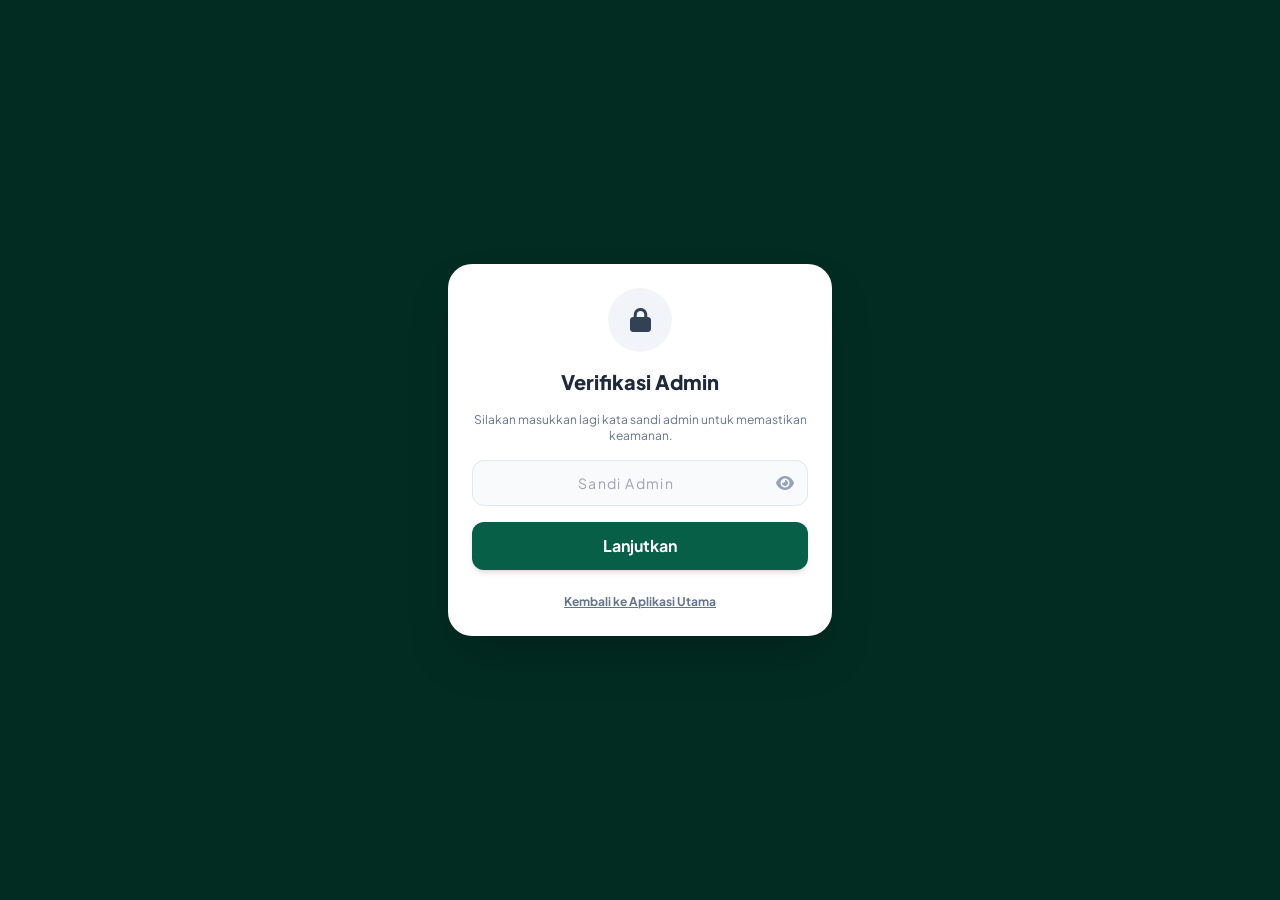
<file: admin.html>
<!DOCTYPE html>
<html lang="id">
<head>
    <meta charset="UTF-8">
    <meta name="viewport" content="width=device-width, initial-scale=1.0">
    <title>Portal Admin - Catatan Kebun Ibu</title>
    <link rel="stylesheet" href="aset/tailwind.css">
    <link rel="stylesheet" href="https://cdnjs.cloudflare.com/ajax/libs/font-awesome/6.4.0/css/all.min.css">
    <link rel="stylesheet" href="aset/gaya-admin.css">
</head>
<body class="min-h-screen flex flex-col">

    <!-- SCREEN PROTEKSI KATA SANDI JIKA BYPASS URL -->
    <div id="authOverlay" class="fixed inset-0 bg-emerald-950 z-50 flex items-center justify-center p-4">
        <div class="bg-white rounded-3xl p-6 max-w-sm w-full shadow-2xl text-center space-y-4">
            <div class="w-16 h-16 bg-slate-100 text-slate-700 rounded-full flex items-center justify-center mx-auto text-2xl"><i class="fa-solid fa-lock"></i></div>
            <h2 class="font-black text-xl text-slate-800">Verifikasi Admin</h2>
            <p class="text-xs text-slate-500">Silakan masukkan lagi kata sandi admin untuk memastikan keamanan.</p>
            <div class="relative"><input type="password" id="fallbackPassword" class="w-full bg-slate-50 border border-slate-200 rounded-xl px-4 py-3 pr-11 text-sm focus:outline-slate-500 text-center tracking-widest" placeholder="Sandi Admin"><button type="button" onclick="intipSandi('fallbackPassword', this)" class="absolute right-2 top-1/2 -translate-y-1/2 text-slate-400 hover:text-slate-600 btn-press p-1.5" title="Tampilkan / sembunyikan kata sandi"><i class="fa-solid fa-eye"></i></button></div>
            <button onclick="checkFallbackAuth()" class="w-full bg-emerald-800 hover:bg-emerald-900 text-white font-bold py-3 rounded-xl shadow-md btn-press transition-all">Lanjutkan</button>
            <button onclick="window.location.href='index.html'" class="w-full text-xs text-slate-500 font-bold hover:text-slate-700 underline pt-2">Kembali ke Aplikasi Utama</button>
        </div>
    </div>

    <!-- MAIN APP SCREEN -->
    <div id="mainAdmin" class="hidden flex-1 flex flex-col">
        <header class="bg-emerald-950 text-white p-4 shadow-lg sticky top-0 z-40">
            <div class="max-w-4xl mx-auto flex items-center justify-between">
                <div class="flex items-center space-x-3">
                    <div class="w-10 h-10 bg-slate-800 rounded-xl flex items-center justify-center"><i class="fa-solid fa-user-shield text-emerald-400"></i></div>
                    <div>
                        <h1 class="font-black text-sm tracking-wide">PORTAL ADMIN KEBON</h1>
                        <p class="text-[10px] text-slate-400 font-medium">Sistem Pengaturan Pusat</p>
                    </div>
                </div>
                <button onclick="keluarAdmin()" class="bg-rose-500/20 text-rose-300 border border-rose-500/30 px-3 py-1.5 rounded-lg font-bold text-xs hover:bg-rose-500/40 transition-all btn-press flex items-center space-x-1.5">
                    <i class="fa-solid fa-arrow-right-from-bracket"></i> <span class="hidden sm:inline">Keluar</span>
                </button>
            </div>
            <div class="max-w-4xl mx-auto mt-4 flex space-x-2 text-xs overflow-x-auto hide-scrollbar">
                <button onclick="gantiTab('akun')" id="tab-akun" class="px-4 py-2 rounded-lg font-bold bg-white text-slate-900 transition-all shrink-0"><i class="fa-solid fa-users mr-1"></i> Data Akun</button>
                <button onclick="gantiTab('tanaman')" id="tab-tanaman" class="px-4 py-2 rounded-lg font-bold text-slate-300 hover:text-white transition-all shrink-0"><i class="fa-solid fa-share-nodes mr-1"></i> Hak Milik</button>
                <button onclick="gantiTab('pengumuman')" id="tab-pengumuman" class="px-4 py-2 rounded-lg font-bold text-slate-300 hover:text-white transition-all shrink-0"><i class="fa-solid fa-bullhorn mr-1"></i> Pengumuman</button>
                <button onclick="gantiTab('log')" id="tab-log" class="px-4 py-2 rounded-lg font-bold text-slate-300 hover:text-white transition-all shrink-0"><i class="fa-solid fa-comments mr-1"></i> Obrolan &amp; Log</button>
            </div>
        </header>

        <main class="flex-1 max-w-4xl w-full mx-auto p-4 py-6">
            
            <!-- TAB: AKUN -->
            <div id="section-akun" class="space-y-4">
                <div class="bg-white p-4 rounded-2xl shadow-sm border border-slate-200">
                    <div class="flex items-center justify-between mb-4">
                        <h2 class="font-bold text-sm text-slate-800"><i class="fa-solid fa-address-book text-emerald-600 mr-1.5"></i> Daftar Kata Sandi & Jabatan Ibu-Ibu</h2>
                        <button onclick="muatDataAkun()" class="text-xs bg-slate-100 text-slate-600 px-2.5 py-1.5 rounded-lg font-bold hover:bg-slate-200 btn-press"><i class="fa-solid fa-rotate"></i> Refresh</button>
                    </div>
                    <div class="bg-yellow-50 text-yellow-800 text-[10px] p-2.5 rounded-xl border border-yellow-200 mb-4 font-medium leading-relaxed">
                        <i class="fa-solid fa-triangle-exclamation"></i> <b>Perhatian:</b> Ini adalah data rahasia. Ibu bisa menentukan siapa saja yang menjadi <b>Ketua</b> kebun di sini. Ketua bisa mengubah dan menghapus tanaman milik siapa saja di aplikasi utama.
                    </div>
                    
                    <div id="akunLoading" class="text-center py-6 text-slate-400 text-xs font-bold"><i class="fa-solid fa-circle-notch animate-spin text-xl mb-2 block"></i> Sedang mencari data...</div>
                    <div id="akunEmpty" class="hidden text-center py-6 text-slate-400 text-xs font-bold bg-slate-50 rounded-xl border border-dashed border-slate-300">Belum ada yang daftar.</div>
                    
                    <div id="akunGrid" class="grid grid-cols-1 sm:grid-cols-2 gap-3"></div>
                </div>
            </div>

            <!-- TAB: HAK MILIK TANAMAN (TRANSFER TANAMAN) -->
            <div id="section-tanaman" class="hidden space-y-4">
                <div class="bg-white p-4 rounded-2xl shadow-sm border border-slate-200">
                    <div class="flex items-center justify-between mb-4">
                        <h2 class="font-bold text-sm text-slate-800"><i class="fa-solid fa-share-nodes text-emerald-600 mr-1.5"></i> Alih Kepemilikan Tanaman</h2>
                        <button onclick="muatDataTanaman()" class="text-xs bg-slate-100 text-slate-600 px-2.5 py-1.5 rounded-lg font-bold hover:bg-slate-200 btn-press"><i class="fa-solid fa-rotate"></i> Refresh</button>
                    </div>
                    <div class="bg-lime-50 text-emerald-800 text-[10px] p-2.5 rounded-xl border border-emerald-200 mb-4 font-medium leading-relaxed">
                        <i class="fa-solid fa-circle-info"></i> <b>Keterangan:</b> Klik kotak nama di sebelah kanan tanaman untuk memindahkan kepemilikan tanaman tersebut ke anggota lain secara langsung.
                    </div>
                    
                    <div id="tanamanLoading" class="text-center py-6 text-slate-400 text-xs font-bold"><i class="fa-solid fa-circle-notch animate-spin text-xl mb-2 block"></i> Sedang mencari data tanaman...</div>
                    <div id="tanamanEmpty" class="hidden text-center py-6 text-slate-400 text-xs font-bold bg-slate-50 rounded-xl border border-dashed border-slate-300">Belum ada tanaman di kebun.</div>
                    
                    <div id="tanamanList" class="space-y-2 text-xs"></div>
                </div>
            </div>

            <!-- TAB: PENGUMUMAN -->
            <div id="section-pengumuman" class="hidden space-y-4">
                <div class="bg-white p-4 rounded-2xl shadow-sm border border-slate-200">
                    <h2 class="font-bold text-sm text-slate-800 mb-3"><i class="fa-solid fa-pen-to-square text-blue-600 mr-1.5"></i> Buat Pengumuman Baru</h2>
                    <textarea id="inputPengumuman" rows="3" class="w-full bg-slate-50 border border-slate-300 rounded-xl px-3 py-2 text-xs focus:outline-blue-500 transition-all resize-none mb-3" placeholder="Contoh: Besok hari Jumat akan ada pembagian bibit di balai desa..."></textarea>
                    <button onclick="simpanPengumuman()" id="btnSimpanPengumuman" class="w-full bg-blue-600 hover:bg-blue-700 text-white font-bold py-2.5 rounded-xl shadow-md btn-press transition-all text-xs flex items-center justify-center space-x-1.5">
                        <i class="fa-solid fa-paper-plane"></i> <span>Sebarkan sekarang</span>
                    </button>
                </div>

                <div class="bg-white p-4 rounded-2xl shadow-sm border border-slate-200">
                    <div class="flex items-center justify-between mb-4">
                        <h2 class="font-bold text-sm text-slate-800"><i class="fa-solid fa-clock-rotate-left text-slate-600 mr-1.5"></i> Riwayat Pengumuman</h2>
                        <button onclick="muatDataPengumuman()" class="text-xs bg-slate-100 text-slate-600 px-2.5 py-1.5 rounded-lg font-bold hover:bg-slate-200 btn-press"><i class="fa-solid fa-rotate"></i> Refresh</button>
                    </div>
                    <div id="pengumumanLoading" class="text-center py-6 text-slate-400 text-xs font-bold"><i class="fa-solid fa-circle-notch animate-spin text-xl mb-2 block"></i> Sedang mencari data...</div>
                    <div id="pengumumanEmpty" class="hidden text-center py-6 text-slate-400 text-xs font-bold bg-slate-50 rounded-xl border border-dashed border-slate-300">Belum ada pengumuman.</div>
                    <div id="pengumumanList" class="space-y-2 text-xs"></div>
                </div>
            </div>

            <!-- TAB: OBROLAN & LOG -->
            <div id="section-log" class="hidden space-y-4">
                <!-- MODERASI CHAT -->
                <div class="bg-white p-4 rounded-2xl shadow-sm border border-slate-200">
                    <div class="flex items-center justify-between mb-4">
                        <h2 class="font-bold text-sm text-slate-800"><i class="fa-solid fa-comments text-emerald-600 mr-1.5"></i> Moderasi Chat Nyi Sari</h2>
                        <button onclick="muatDataChat()" class="text-xs bg-slate-100 text-slate-600 px-2.5 py-1.5 rounded-lg font-bold hover:bg-slate-200 btn-press"><i class="fa-solid fa-rotate"></i> Refresh</button>
                    </div>
                    
                    <div id="chatLoading" class="text-center py-6 text-slate-400 text-xs font-bold"><i class="fa-solid fa-circle-notch animate-spin text-xl mb-2 block"></i> Sedang mencari obrolan...</div>
                    <div id="chatEmpty" class="hidden text-center py-6 text-slate-400 text-xs font-bold bg-slate-50 rounded-xl border border-dashed border-slate-300">Belum ada pesan obrolan.</div>
                    
                    <div id="chatList" class="space-y-2 max-h-[300px] overflow-y-auto chat-scroll pr-1"></div>
                </div>

                <!-- RIWAYAT LOG MASUK -->
                <div class="bg-white p-4 rounded-2xl shadow-sm border border-slate-200">
                    <div class="flex items-center justify-between mb-4">
                        <h2 class="font-bold text-sm text-slate-800"><i class="fa-solid fa-clock-rotate-left text-purple-600 mr-1.5"></i> Log Riwayat Masuk</h2>
                        <div class="flex space-x-2">
                            <button onclick="hapusSemuaLog()" class="text-xs bg-rose-50 text-rose-600 border border-rose-100 px-2.5 py-1.5 rounded-lg font-bold hover:bg-rose-100 btn-press"><i class="fa-solid fa-trash-can mr-1"></i>Hapus Semua</button>
                            <button onclick="muatLogMasuk()" class="text-xs bg-slate-100 text-slate-600 px-2.5 py-1.5 rounded-lg font-bold hover:bg-slate-200 btn-press"><i class="fa-solid fa-rotate"></i> Refresh</button>
                        </div>
                    </div>
                    
                    <div id="logLoading" class="text-center py-6 text-slate-400 text-xs font-bold"><i class="fa-solid fa-circle-notch animate-spin text-xl mb-2 block"></i> Sedang mencari data log...</div>
                    <div id="logEmpty" class="hidden text-center py-6 text-slate-400 text-xs font-bold bg-slate-50 rounded-xl border border-dashed border-slate-300">Belum ada riwayat masuk hari ini.</div>
                    
                    <div id="logList" class="space-y-1.5 max-h-[250px] overflow-y-auto chat-scroll pr-1"></div>
                </div>
            </div>

        </main>
    </div>

    <!-- MODAL EDIT SANDI ANGGOTA -->
    <div id="editSandiModal" class="fixed inset-0 bg-slate-900/60 backdrop-blur-sm flex items-center justify-center p-4 z-50 hidden opacity-0 transition-opacity duration-200">
        <div class="bg-white rounded-3xl max-w-sm w-full p-6 space-y-4 shadow-2xl border border-slate-100 relative">
            <h3 class="font-extrabold text-sm text-slate-800"><i class="fa-solid fa-key text-emerald-600 mr-1.5"></i>Ganti Sandi Anggota</h3>
            <p class="text-[11px] text-slate-500 font-medium">Mengubah kata sandi untuk akun: <b id="modalUsername" class="text-slate-800"></b></p>
            <input type="hidden" id="modalUserId">
            <input type="text" id="modalNewPassword" class="w-full bg-slate-50 border border-slate-200 rounded-xl px-4 py-3 text-sm focus:outline-slate-500 transition-all font-semibold text-center" placeholder="Kata Sandi Baru">
            <div class="flex space-x-2 text-xs">
                <button onclick="closeEditSandiModal()" class="flex-1 py-2.5 rounded-xl border border-slate-300 font-bold text-slate-600 hover:bg-slate-100 btn-press">Batal</button>
                <button onclick="eksekusiGantiSandi()" class="flex-1 py-2.5 rounded-xl bg-slate-800 text-white font-bold hover:bg-slate-900 btn-press">Simpan</button>
            </div>
        </div>
    </div>

    <!-- TOAST ALERT -->
    <div id="toast" class="fixed top-4 left-1/2 transform -translate-x-1/2 bg-slate-900 text-white text-[11px] px-4 py-2.5 rounded-full shadow-xl opacity-0 pointer-events-none transition-all duration-300 flex items-center space-x-2 z-[70]">
        <span id="toastIcon"></span> <span id="toastMessage">Sistem Sudah Siap</span>
    </div>

    <script src="aset/admin.js"></script>
</body>
</html>
</file>
<file: aset/gaya-admin.css>
@import url('https://fonts.googleapis.com/css2?family=Plus+Jakarta+Sans:wght@400;600;800&display=swap');
        body { font-family: 'Plus Jakarta Sans', sans-serif; background-color: #faf6ee; color: #1c1917; }
        .hide-scrollbar::-webkit-scrollbar { display: none; }
        .hide-scrollbar { -ms-overflow-style: none; scrollbar-width: none; }
        .btn-press:active { transform: scale(0.95); }
        .chat-scroll::-webkit-scrollbar { width: 4px; }
        .chat-scroll::-webkit-scrollbar-track { background: transparent; }
        .chat-scroll::-webkit-scrollbar-thumb { background: #cbd5e1; border-radius: 999px; }

/* Perbaikan ikon mata intip sandi: kelas top-1/2 dan pr-11 belum ada di
   tailwind.css terbangun, jadi ikon mata meleset dari tengah kolom sandi. */
button[onclick^="intipSandi"] { top: 50% !important; transform: translateY(-50%) !important; }
#fallbackPassword { padding-right: 2.75rem; }
</file>
